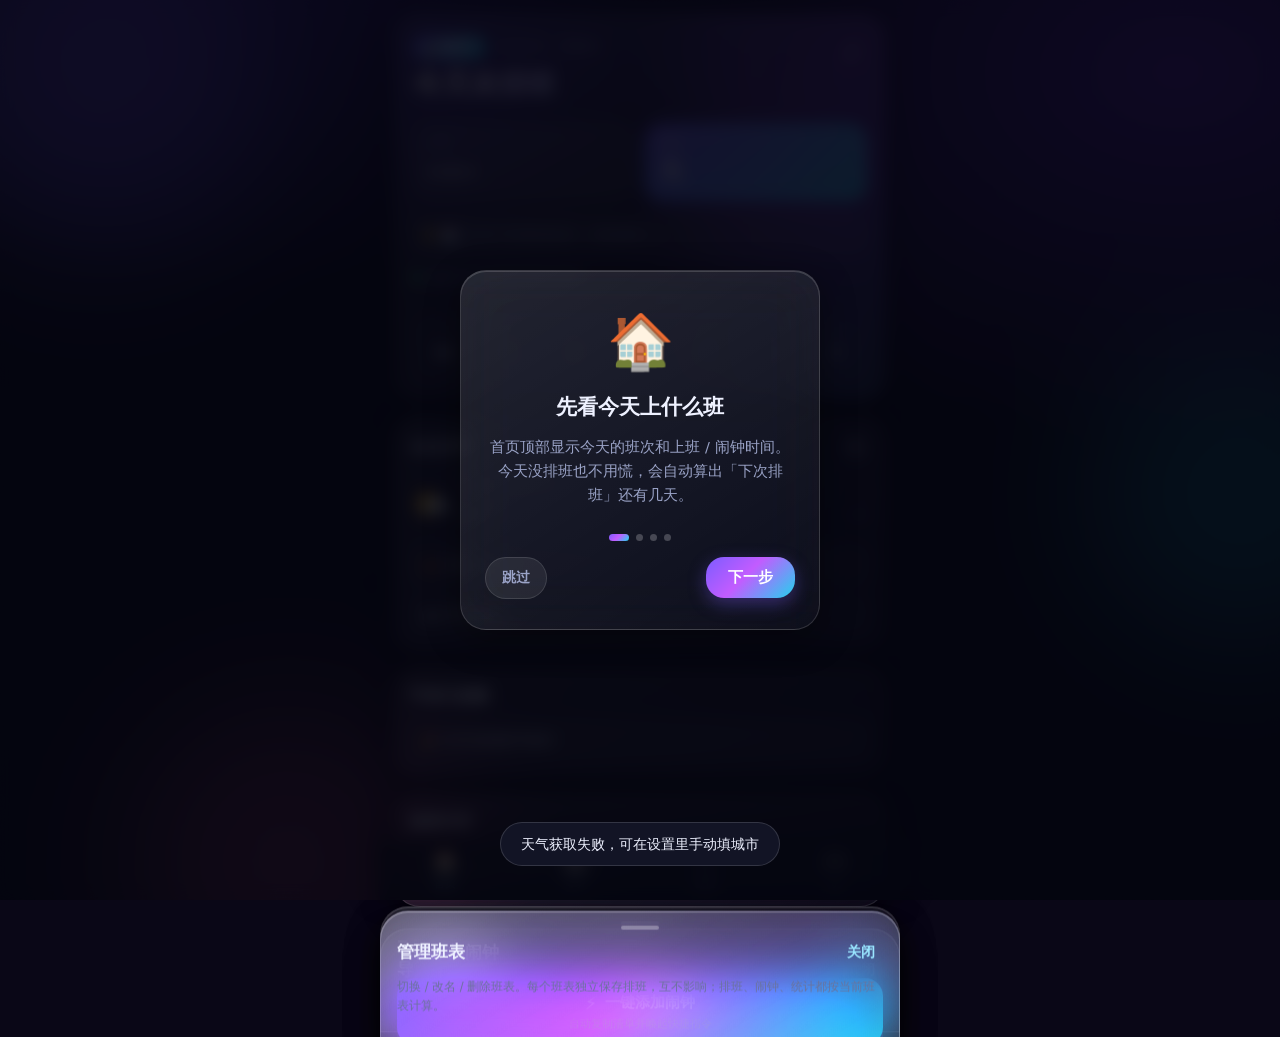
<file: index.html>
<!DOCTYPE html>
<html lang="zh-CN">
<head>
<meta charset="UTF-8">
<meta name="viewport" content="width=device-width, initial-scale=1, viewport-fit=cover, maximum-scale=1, user-scalable=no">
<meta name="theme-color" content="#0b0d1a">
<meta name="apple-mobile-web-app-capable" content="yes">
<meta name="apple-mobile-web-app-status-bar-style" content="black-translucent">
<meta name="apple-mobile-web-app-title" content="班次闹钟">
<title>班次闹钟工作台</title>
<link rel="manifest" href="manifest.webmanifest">
<link rel="apple-touch-icon" href="[data-uri]">
<link rel="stylesheet" href="styles.css">
</head>
<body>

<div class="aurora">
  <span class="blob b1"></span>
  <span class="blob b2"></span>
  <span class="blob b3"></span>
  <span class="grain"></span>
</div>

<!-- 护眼模式滤镜（pointer-events:none，不挡操作） -->
<div class="night-overlay" id="nightOverlay"></div>

<main class="app">

  <!-- ===================== 首页 ===================== -->
  <section class="view active" id="view-home">
    <header class="hero glass" id="heroCard">
      <div class="hero-top">
        <div>
          <div class="hero-greet"><span id="heroGreet">你好</span><span class="hero-date" id="heroDate">--</span></div>
          <h1 class="hero-shift" id="heroShift">未排班</h1>
        </div>
        <button class="icon-btn" id="btnSettings" aria-label="设置">
          <svg viewBox="0 0 24 24" fill="none" stroke="currentColor" stroke-width="1.8"><circle cx="12" cy="12" r="3"/><path d="M19.4 15a1.65 1.65 0 0 0 .33 1.82l.06.06a2 2 0 1 1-2.83 2.83l-.06-.06a1.65 1.65 0 0 0-1.82-.33 1.65 1.65 0 0 0-1 1.51V21a2 2 0 1 1-4 0v-.09A1.65 1.65 0 0 0 9 19.4a1.65 1.65 0 0 0-1.82.33l-.06.06a2 2 0 1 1-2.83-2.83l.06-.06A1.65 1.65 0 0 0 9 4.6h.09A1.65 1.65 0 0 0 10.6 3.09V3a2 2 0 1 1 4 0v.09A1.65 1.65 0 0 0 16.11 4.6a1.65 1.65 0 0 0 1.82-.33l.06-.06a2 2 0 1 1 2.83 2.83l-.06.06A1.65 1.65 0 0 0 20.43 9v.09a1.65 1.65 0 0 0 1.51 1H21a2 2 0 1 1 0 4h-.09a1.65 1.65 0 0 0-1.51 1z"/></svg>
        </button>
      </div>

      <div class="hero-cards" id="heroCards">
        <div class="mini-card">
          <span class="mini-label">上班</span>
          <span class="mini-value" id="heroStart">--:--</span>
        </div>
        <div class="mini-card accent">
          <span class="mini-label">闹钟</span>
          <span class="mini-value" id="heroAlarm">--:--</span>
        </div>
      </div>

      <div class="hero-status" id="heroStatus">
        <div class="countdown live" id="liveClock" hidden>
          <span class="cd-dot live-dot"></span>
          <span id="liveClockText">上班中 · 正在计算下班时间…</span>
        </div>
        <div class="countdown rest" id="restInfo">
          <span class="cd-dot rest-dot"></span>
          <span>🛌 距离下一个休息日…</span>
        </div>
      </div>

      <div class="countdown" id="countdown">
        <span class="cd-dot"></span>
        <span id="countdownText">正在计算下一个闹钟…</span>
      </div>

      <div class="week-strip" id="weekStrip" aria-label="本周排班"></div>
    </header>

    <section class="card glass" id="weatherCard">
      <div class="card-head">
        <h2>今日天气</h2>
        <button class="icon-btn-sm" id="btnWeatherRefresh" aria-label="刷新天气">↻</button>
      </div>
      <div class="weather-row">
        <span class="w-ico" id="wIco">🌤️</span>
        <div class="w-main">
          <div class="w-city" id="wCity">点刷新获取天气</div>
          <div class="w-temp" id="wTemp">--°</div>
        </div>
        <div class="w-meta">
          <span id="wCond">--</span>
          <span id="wHiLo">--/--</span>
        </div>
      </div>
      <div class="tips">
        <div class="tip" id="tipShift">💼 今天未排班</div>
        <div class="tip" id="tipWeather">🌤 天气加载中…</div>
      </div>
    </section>

    <section class="card glass" id="tipsCard">
      <div class="card-head"><h2>节假日提醒</h2></div>
      <div class="tips">
        <div class="tip" id="tipHoliday">🎉 今天无特殊节假日</div>
      </div>
    </section>

    <section class="card glass" id="careCard">
      <div class="card-head"><h2>健康关怀</h2></div>
      <div class="care-body" id="careBody"></div>
    </section>
  </section>

  <!-- ===================== 排班 ===================== -->
  <section class="view" id="view-schedule">
    <div class="profile-bar">
      <span class="profile-label">班表</span>
      <div class="profile-chips" id="profileChips"></div>
      <button class="profile-btn" id="btnAddProfile" title="新增班表">＋</button>
      <button class="profile-btn" id="btnManageProfile" title="管理班表">⚙</button>
    </div>

    <section class="card glass">
      <div class="cal-head">
        <button class="nav-btn" id="prevMonth" aria-label="上个月">‹</button>
        <div class="cal-title">
          <h2 id="calTitle">2026年7月</h2>
          <button class="today-btn" id="btnToday">回到今天</button>
        </div>
        <button class="nav-btn" id="nextMonth" aria-label="下个月">›</button>
      </div>

      <div class="paint-bar" id="paintBar">
        <span class="paint-hint" id="paintHint">连点模式：关</span>
        <div class="paint-chips" id="paintChips"></div>
      </div>

      <div class="week-head">
        <span>一</span><span>二</span><span>三</span><span>四</span><span>五</span><span class="wk">六</span><span class="wk">日</span>
      </div>
      <div class="cal-grid" id="calGrid"></div>

      <div class="legend" id="legend"></div>
    </section>

    <section class="card glass">
      <div class="card-head">
        <h2>接下来的闹钟</h2>
        <span class="pill" id="alarmCount">0</span>
      </div>
      <div class="alarm-list" id="alarmList"></div>
    </section>

    <section class="card glass">
      <div class="card-head">
        <h2>本月统计</h2>
        <span class="pill" id="statMonth">--</span>
      </div>
      <div id="statBox" class="stat-box"></div>
      <p class="stat-cap">工时 = 下班时间 − 上班时间，仅统计在「班次编辑」里设了上下班时间的班次；没设下班时间的按 0 计（会标 ⚠️）。夜班跨午夜自动 +24h。</p>
      <button class="btn-full grad" id="btnWeekImg" style="margin-top:14px">
        <span class="btn-icon">🖼️</span>导出本周排班图片
        <small>生成好看的周报，直接发班组群</small>
      </button>
    </section>

    <div class="mini-actions">
      <button class="action-sm" id="btnCopyMonth">⧉ 复制上月排班到本月</button>
    </div>

    <section class="actions">
      <button class="action glass" id="btnImport">
        <span class="a-icon grad-ico">↧</span>
        <span class="a-txt"><strong>导入排班</strong><small>文本 / 循环规则</small></span>
      </button>
      <button class="action glass" id="btnClock">
        <span class="a-icon grad-ico">⏰</span>
        <span class="a-txt"><strong>一键添加闹钟</strong><small>一键快捷指令批量加提醒事项</small></span>
      </button>
    </section>

    <footer class="foot">
      <span id="footInfo">数据保存在本机浏览器</span>
    </footer>
  </section>

  <!-- ===================== 设置 ===================== -->
  <section class="view" id="view-settings">
    <section class="card glass" style="padding:16px 14px">
      <div class="stack">
        <div class="field">
          <label>外观</label>
          <div class="field-inline"><label>主题色</label>
            <select id="themeSel" class="sel">
              <option value="aurora">极光紫（默认）</option>
              <option value="sunset">日落橙</option>
              <option value="ocean">深海蓝</option>
              <option value="mono">石墨灰</option>
              <option value="custom">自定义</option>
            </select>
          </div>
          <div class="field-inline" id="themeCustomRow" style="display:none"><label>自定义色</label>
            <input type="color" id="themeCustom" value="#7c5cff">
          </div>
          <div class="field-inline"><label>背景色</label>
            <select id="bgSel" class="sel">
              <option value="aurora">极光紫</option>
              <option value="ocean">深海蓝</option>
              <option value="sunset">落日橙</option>
              <option value="mint">薄荷绿</option>
              <option value="rose">玫瑰粉</option>
              <option value="black">纯黑</option>
              <option value="custom">自定义</option>
            </select>
          </div>
          <div class="field-inline" id="bgCustomRow" style="display:none"><label>自定义色</label>
            <input type="color" id="bgCustom" value="#080a16">
          </div>
          <div class="field-inline"><label>护眼模式</label>
            <select id="nightSel" class="sel">
              <option value="off">关</option>
              <option value="manual">手动开</option>
              <option value="auto">自动（夜班/夜间）</option>
            </select>
          </div>
          <p class="hint">夜间用红色滤镜保护暗视力、不刺眼。选「自动」会在夜班当天或夜间（22:00–06:00）自动启用，白天自动关。</p>
        </div>

        <div class="field">
          <label>提前多久响闹钟</label>
          <div class="lead-row">
            <input type="range" id="leadRange" min="0" max="180" step="5">
            <span class="lead-val" id="leadVal">60 分钟</span>
          </div>
          <p class="hint">例：下午 14:00 上班 → 闹钟 <b id="leadExample">13:00</b></p>
        </div>

        <div class="field">
          <label>天气城市</label>
          <div class="lead-row">
            <input type="text" id="cityInput" placeholder="如 上海 / 北京 / 杭州" maxlength="12">
            <button class="btn-sm grad" id="citySave">保存</button>
          </div>
          <p class="hint">留空则自动用定位；填城市名可固定地点（用于今日天气与提醒）。</p>
        </div>

        <div class="field">
          <label>班次设置</label>
          <div class="shift-editor" id="shiftEditor"></div>
          <button class="btn-line" id="btnAddShift">+ 新增班次</button>
        </div>

        <div class="field">
          <label>数据</label>
          <div class="btn-row">
            <button class="btn-line" id="btnBackup">导出备份</button>
            <button class="btn-line" id="btnRestore">导入备份</button>
            <button class="btn-line danger" id="btnClear">清空排班</button>
            <button class="btn-line danger" id="btnWipe">彻底清除缓存（重置）</button>
          </div>
        </div>

        <div class="field">
          <label>首页显示</label>
          <p class="hint">勾选显示哪些卡片，用 ↑/↓ 调整顺序（顶部「今日班次」始终在最上）。</p>
          <div id="homeCardsBox" class="hc-box"></div>
        </div>

        <div class="field">
          <label>🔄 换手机？一键导入捷径（仅 iPhone 可用）</label>
          <p class="hint">换新 iPhone 不用重新搭建「批量添加排班提醒」捷径。用 Safari 打开下面链接，点「添加快捷指令」即可（名字固定为「批量添加排班提醒」，与一键运行匹配）。若链接失效，请联系开发人员。</p>
          <a class="btn-full grad" href="https://www.icloud.com/shortcuts/503e2600c4d84d909ade4ac1d408add6" target="_blank" rel="noopener" style="text-decoration:none;text-align:center;display:block;margin-top:4px">📦 获取「批量添加排班提醒」捷径</a>
        </div>

        <div class="field">
          <label>使用说明</label>
          <div class="help">
            <p><b>1 · 把本页当 App 用</b><br>iPhone Safari：分享 → 添加到主屏幕。<br>之后桌面会多一个图标，点开即用，不需要联网。</p>
            <p><b>2 · 连点模式</b><br>日历上方选一个班次后开启连点，点日期直接刷班，批量排班很快。</p>
            <p><b>3 · 换手机 / 清缓存前</b><br>先点「导出备份」存一份 JSON，新设备用「导入备份」还原，排班不会丢。</p>
            <p><b>4 · 多套班表</b><br>排班页顶部「班表」可切换本班 / 替班 / 培训等多套排班；点 ＋ 新建、⚙ 管理（改名 / 删除）。每套独立保存，互不干扰。</p>
          </div>
          <button class="btn-full grad" id="btnManual" style="margin-top:10px;text-decoration:none;text-align:center;display:block">📖 查看完整使用说明书</button>
        </div>
      </div>
    </section>
  </section>
</main>

<!-- ===================== 玩 · 摸鱼解压 ===================== -->
<section class="view" id="view-play">
  <div class="page-head"><h1>摸鱼 · 解压</h1><p class="play-sub">班次间隙打发时间的小玩意</p></div>

  <!-- 睡意 / 反应力测试 -->
  <section class="card glass">
    <div class="card-head"><h2>😴 睡意测试</h2></div>
    <p class="muted">测测你现在有多困——屏幕变<b>绿</b>的瞬间点它，越快说明越清醒。</p>
    <div class="react-pad idle" id="reactPad"><span id="reactText">点击开始</span></div>
    <div class="react-row">
      <span>上次：<b id="reactLast">—</b></span>
      <span>最佳：<b id="reactBest">—</b></span>
    </div>
    <p class="react-verdict" id="reactVerdict"></p>
  </section>

  <!-- 贪吃蛇 -->
  <section class="card glass">
    <div class="card-head"><h2>🐍 贪吃蛇</h2><span class="chip" id="snakeScore">0</span></div>
    <p class="muted center">最高分：<b id="snakeHigh">0</b></p>
    <div class="snake-wrap">
      <canvas id="snakeCanvas" class="snake-canvas"></canvas>
    </div>
    <div class="snake-ctrl">
      <div class="snake-ctrl-col">
        <button data-dir="up">↑</button>
        <button data-dir="down">↓</button>
      </div>
      <div class="snake-ctrl-col">
        <button data-dir="left">←</button>
        <button data-dir="right">→</button>
      </div>
    </div>
    <div class="btn-row">
      <button class="btn-line" id="snakeStart">开始</button>
      <button class="btn-line" id="snakePause" disabled>暂停</button>
    </div>
    <p class="muted center snake-msg" id="snakeMsg">📱 手机：滑动屏幕或点下方方向键　💻 电脑：方向键</p>
  </section>

  <!-- 贪吃蛇 游戏结束弹窗 -->
  <div class="snake-overlay" id="snakeOver" hidden>
    <div class="snake-over-box">
      <div class="so-emoji">🐍</div>
      <h3>游戏结束</h3>
      <div class="so-row"><span>本局得分</span><b id="snakeOverScore">0</b></div>
      <div class="so-row"><span>最高纪录</span><b id="snakeOverHigh">0</b></div>
      <p class="so-tip">📱 手机：滑动屏幕或点下方方向键　💻 电脑：方向键<br>撞墙或咬到自己即结束</p>
      <button class="btn-line grad" id="snakeAgain">再来一局</button>
      <button class="btn-line" id="snakeClose">关闭</button>
    </div>
  </div>
</section>

<!-- ===================== 底部导航 ===================== -->
<nav class="tabbar">
  <button class="nav-tab on" data-view="home">
    <span class="nt-ico">🏠</span><span>首页</span>
  </button>
  <button class="nav-tab" data-view="schedule">
    <span class="nt-ico">📅</span><span>排班</span>
  </button>
  <button class="nav-tab" data-view="settings">
    <span class="nt-ico">⚙️</span><span>设置</span>
  </button>
  <button class="nav-tab" data-view="play">
    <span class="nt-ico">🎮</span><span>玩</span>
  </button>
</nav>

<!-- ===== 抽屉：选择班次 ===== -->
<div class="sheet-mask" id="mask"></div>

<div class="sheet glass" id="sheetShift">
  <div class="sheet-handle"></div>
  <div class="sheet-head">
    <h3 id="sheetDate">7月31日</h3>
    <button class="ghost-btn" id="sheetClose">完成</button>
  </div>
  <div class="shift-picker" id="shiftPicker"></div>
  <div class="sheet-foot" id="sheetPreview"></div>
</div>

<!-- ===== 抽屉：导入排班 ===== -->
<div class="sheet glass tall" id="sheetImport">
  <div class="sheet-handle"></div>
  <div class="sheet-head">
    <h3>导入排班</h3>
    <button class="ghost-btn" id="impClose">关闭</button>
  </div>
  <div class="sheet-body">
    <div class="tabs">
      <button class="tab active" data-tab="text">文本粘贴</button>
      <button class="tab" data-tab="cycle">循环规则</button>
      <button class="tab" data-tab="file">文件</button>
    </div>

    <div class="tab-pane active" data-pane="text">
      <p class="hint">每行一天，支持「31 下午」「7/31 早班」「2026-08-01,晚班」「8月2日 休」。</p>
      <textarea id="importText" rows="8" placeholder="1 早班&#10;2 早班&#10;3 下午班&#10;4 休息&#10;5 晚班"></textarea>
      <div class="field-inline">
        <label>默认月份</label>
        <input type="month" id="importMonth">
      </div>
      <button class="btn-full grad" id="btnParseText">解析并预览</button>
    </div>

    <div class="tab-pane" data-pane="cycle">
      <p class="hint">按固定循环批量生成，例如「早,早,晚,晚,休,休」6 天一轮。</p>
      <div class="field-inline"><label>起始日期</label><input type="date" id="cycStart"></div>
      <div class="field-inline"><label>持续天数</label><input type="number" id="cycDays" value="60" min="1" max="366"></div>
      <label class="mini-label2">循环顺序（点击添加）</label>
      <div class="cyc-chips" id="cycChips"></div>
      <div class="cyc-seq" id="cycSeq"><span class="empty">还没有添加班次</span></div>
      <div class="btn-row">
        <button class="btn-line" id="cycUndo">删除最后一个</button>
        <button class="btn-line" id="cycClear">清空</button>
      </div>
      <div class="tpl-box">
        <label class="mini-label2">班表模板（保存常用循环，下次一键套用）</label>
        <div class="btn-row">
          <select id="tplSel" class="sel"></select>
          <button class="btn-line grad" id="btnUseTpl">套用</button>
        </div>
        <button class="btn-line" id="cycSaveTpl">保存当前顺序为模板</button>
      </div>
      <button class="btn-full grad" id="btnCycGen">生成并预览</button>
    </div>

    <div class="tab-pane" data-pane="file">
      <p class="hint">支持 CSV / TXT，每行「日期,班次」。也可导入本工作台的备份 JSON。</p>
      <input type="file" id="fileInput" accept=".csv,.txt,.json">
      <button class="btn-full grad" id="btnPickFile">选择文件</button>
    </div>

    <div class="preview" id="importPreview" hidden>
      <div class="prev-head"><b>预览</b><span id="prevCount">0 天</span></div>
      <div class="prev-list" id="prevList"></div>
      <div class="btn-row">
        <button class="btn-full grad" id="btnApplyImport">确认导入</button>
      </div>
    </div>
  </div>
</div>


<!-- ===== 抽屉：一键添加闹钟 ===== -->
<div class="sheet glass tall" id="sheetClock">
  <div class="sheet-handle"></div>
  <div class="sheet-head">
    <h3>一键添加闹钟</h3>
    <button class="ghost-btn" id="clockClose">关闭</button>
  </div>
  <div class="sheet-body">
    <button class="btn-full grad" id="btnRunRemindersShortcut">
      <span class="btn-icon">⚡</span>一键添加闹钟
      <small>自动复制清单并唤起快捷指令</small>
    </button>
  </div>
</div>

<!-- ===== 抽屉：管理班表 ===== -->
<div class="sheet glass" id="sheetProfiles">
  <div class="sheet-handle"></div>
  <div class="sheet-head">
    <h3>管理班表</h3>
    <button class="ghost-btn" id="profilesClose">关闭</button>
  </div>
  <div class="sheet-body">
    <p class="hint">切换 / 改名 / 删除班表。每个班表独立保存排班，互不影响；排班、闹钟、统计都按当前班表计算。</p>
    <div id="profileList" class="profile-list"></div>
  </div>
</div>

<!-- ===== 闹钟弹层 ===== -->
<div class="alarm-overlay" id="alarmOverlay">
  <div class="alarm-box glass">
    <div class="bell">🔔</div>
    <h2 id="alarmTitle">该准备上班了</h2>
    <p id="alarmSub">14:00 下午班</p>
    <div class="alarm-time" id="alarmNow">13:00</div>
    <button class="btn-full grad" id="btnStopAlarm">我醒了，停止响铃</button>
  </div>
</div>

<!-- ===== 新手指引 ===== -->
<div class="onboard-overlay" id="onboardOverlay">
  <div class="onboard-card glass">
    <div id="onboardCard"></div>
    <div class="onboard-foot">
      <div class="onboard-dots" id="onboardDots"></div>
      <div class="onboard-btns">
        <button class="ghost-btn" id="onboardSkip">跳过</button>
        <button class="btn-full grad" id="onboardNext" style="width:auto;padding:11px 22px">下一步</button>
      </div>
    </div>
  </div>
</div>

<!-- ===== 使用说明书 ===== -->
<div class="manual-overlay" id="manualOverlay">
  <div class="manual-box glass">
    <div class="manual-head">
      <h3>📖 使用说明书</h3>
      <button class="ghost-btn" id="manualClose">关闭</button>
    </div>
    <div class="manual-body" id="manualBody"></div>
  </div>
</div>

<div class="toast" id="toast"></div>

<script src="app.js"></script>
</body>
</html>
</file>
<file: styles.css>
/* ============ 基础 ============ */
:root{
  --bg:#080a16;
  --txt:#eef1ff;
  --txt-dim:#9aa3c7;
  --txt-faint:#6b739b;
  --glass-bg:linear-gradient(148deg,rgba(255,255,255,.13),rgba(255,255,255,.04));
  --glass-brd:rgba(255,255,255,.14);
  --glass-shadow:0 10px 34px rgba(0,0,0,.42);
  --grad:linear-gradient(135deg,#7c5cff 0%,#c25cff 45%,#22d3ee 100%);
  --grad-soft:linear-gradient(135deg,rgba(124,92,255,.9),rgba(34,211,238,.85));
  --r-lg:26px;
  --r-md:18px;
  --r-sm:13px;
  --safe-b:env(safe-area-inset-bottom,0px);
  --safe-t:env(safe-area-inset-top,0px);
}

/* ===== 主题色 ===== */
[data-theme="sunset"]{
  --grad:linear-gradient(135deg,#ff7e5f,#ff5e7e 50%,#ffd36e);
  --grad-soft:linear-gradient(135deg,rgba(255,126,95,.92),rgba(255,211,110,.88));
}
[data-theme="ocean"]{
  --grad:linear-gradient(135deg,#2563eb,#22d3ee 55%,#34d399);
  --grad-soft:linear-gradient(135deg,rgba(37,99,235,.92),rgba(34,211,238,.88));
}
[data-theme="mono"]{
  --grad:linear-gradient(135deg,#6b7280,#8b7fd6 55%,#b0a8d9);
  --grad-soft:linear-gradient(135deg,rgba(107,114,128,.92),rgba(176,168,217,.88));
}

/* ===== 浅色模式 ===== */
[data-mode="light"]{
  --bg:#eef1f8;
  --txt:#1a1d2e;
  --txt-dim:#5a6080;
  --txt-faint:#8b90ad;
  --glass-bg:linear-gradient(148deg,rgba(255,255,255,.72),rgba(255,255,255,.42));
  --glass-brd:rgba(20,25,60,.1);
  --glass-shadow:0 10px 30px rgba(20,25,60,.12);
}
[data-mode="light"] .aurora{
  background:
    radial-gradient(1200px 700px at 50% -10%,#e6ecff 0%,transparent 60%),
    radial-gradient(900px 600px at 100% 100%,#dff3ff 0%,transparent 60%),
    var(--bg);
}
[data-mode="light"] .day{background:rgba(0,0,0,.04);border-color:rgba(0,0,0,.06)}
[data-mode="light"] .day.out{opacity:.4}
[data-mode="light"] .mini-card{background:rgba(0,0,0,.05);border-color:rgba(0,0,0,.08)}
[data-mode="light"] .paint-bar{background:rgba(0,0,0,.03);border-color:rgba(0,0,0,.06)}
[data-mode="light"] .chip{background:rgba(0,0,0,.05);border-color:rgba(0,0,0,.08);color:var(--txt-dim)}
[data-mode="light"] .sp{background:rgba(0,0,0,.04);border-color:rgba(0,0,0,.08)}
[data-mode="light"] .al,.hc-row,.tpl-box,.se,.action-sm{background:rgba(0,0,0,.04);border-color:rgba(0,0,0,.08)}
[data-mode="light"] .hc-name,.action-sm{color:var(--txt-dim)}
[data-mode="light"] .tip,.pv,.sheet-foot,.hint-box,.help{background:rgba(0,0,0,.03);border-color:rgba(0,0,0,.07)}
[data-mode="light"] .nav-tab{color:var(--txt-faint)}
[data-mode="light"] .tabbar{background:rgba(238,241,248,.85)}
[data-mode="light"] .legend{border-top-color:rgba(0,0,0,.08)}
*{box-sizing:border-box;-webkit-tap-highlight-color:transparent}
html,body{margin:0;padding:0}
body{
  min-height:100vh;
  background:var(--bg);
  color:var(--txt);
  font-family:-apple-system,BlinkMacSystemFont,"SF Pro SC","PingFang SC","Microsoft YaHei",system-ui,sans-serif;
  font-size:calc(15px * var(--font-scale,1));
  line-height:1.5;
  overflow-x:hidden;
  -webkit-font-smoothing:antialiased;
}
h1,h2,h3,p{margin:0}
button{font-family:inherit;cursor:pointer;border:none;background:none;color:inherit}
input,textarea,select{font-family:inherit}

/* ============ 背景光晕 ============ */
.aurora{position:fixed;inset:0;z-index:-1;overflow:hidden;background:
  radial-gradient(1200px 700px at 50% -10%,#1b1740 0%,transparent 60%),
  radial-gradient(900px 600px at 100% 100%,#0d2437 0%,transparent 60%),
  var(--bg);}
.blob{position:absolute;border-radius:50%;filter:blur(70px);opacity:.55;will-change:transform}
.b1{width:340px;height:340px;background:#7c5cff;top:-90px;left:-70px;animation:f1 18s ease-in-out infinite}
.b2{width:300px;height:300px;background:#22d3ee;top:38%;right:-110px;opacity:.4;animation:f2 22s ease-in-out infinite}
.b3{width:320px;height:320px;background:#ff5ca8;bottom:-120px;left:10%;opacity:.35;animation:f3 26s ease-in-out infinite}
@keyframes f1{0%,100%{transform:translate(0,0)}50%{transform:translate(60px,70px)}}
@keyframes f2{0%,100%{transform:translate(0,0)}50%{transform:translate(-70px,-60px)}}
@keyframes f3{0%,100%{transform:translate(0,0)}50%{transform:translate(50px,-50px)}}
.grain{position:absolute;inset:0;opacity:.05;
  background-image:url("data:image/svg+xml,%3Csvg xmlns='http://www.w3.org/2000/svg' width='120' height='120'%3E%3Cfilter id='n'%3E%3CfeTurbulence baseFrequency='.85' numOctaves='3'/%3E%3C/filter%3E%3Crect width='100%25' height='100%25' filter='url(%23n)'/%3E%3C/svg%3E");}

/* ============ 玻璃卡 ============ */
.glass{
  background:var(--glass-bg);
  backdrop-filter:blur(26px) saturate(160%);
  -webkit-backdrop-filter:blur(26px) saturate(160%);
  border:1px solid var(--glass-brd);
  box-shadow:var(--glass-shadow),inset 0 1px 0 rgba(255,255,255,.16);
}

/* ============ 布局 ============ */
.app{max-width:520px;margin:0 auto;padding:calc(14px + var(--safe-t)) 14px calc(28px + var(--safe-b));display:flex;flex-direction:column;gap:14px}

/* ============ Hero ============ */
.hero{border-radius:var(--r-lg);padding:20px 18px 16px;position:relative;overflow:hidden}
.hero::after{content:"";position:absolute;top:-60%;right:-30%;width:70%;height:180%;background:var(--grad);opacity:.18;filter:blur(40px);pointer-events:none}
.hero-top{display:flex;justify-content:space-between;align-items:flex-start;gap:12px;position:relative}
.hero-greet{display:flex;align-items:center;gap:8px;margin-bottom:4px}
.hero-greet span:first-child{font-size:12px;color:#fff;background:var(--grad-soft);padding:3px 9px;border-radius:999px;font-weight:600;box-shadow:0 4px 12px rgba(124,92,255,.25)}
.hero-date{color:var(--txt-dim);font-size:13px;letter-spacing:.5px}
.hero-shift{font-size:29px;font-weight:700;letter-spacing:-.5px;margin-top:3px;
  background:linear-gradient(120deg,#fff,#cbb8ff 60%,#9ae7ff);-webkit-background-clip:text;background-clip:text;color:transparent}
.icon-btn{width:34px;height:34px;border-radius:50%;display:grid;place-items:center;flex:0 0 auto;
  background:transparent;border:0;color:var(--txt-dim);transition:.2s;opacity:.75}
.icon-btn:active{transform:scale(.92);opacity:1;color:var(--txt-main)}
.icon-btn svg{width:20px;height:20px}
.hero-cards{display:grid;grid-template-columns:1fr 1fr;gap:10px;margin-top:16px;position:relative}
.mini-card{border-radius:var(--r-md);padding:11px 13px;background:rgba(255,255,255,.07);border:1px solid rgba(255,255,255,.1)}
.mini-card.accent{background:var(--grad-soft);border-color:transparent;box-shadow:0 6px 20px rgba(124,92,255,.35)}
.mini-label{display:block;font-size:11px;color:var(--txt-dim);letter-spacing:1px}
.mini-card.accent .mini-label{color:rgba(255,255,255,.85)}
.mini-value{display:block;font-size:24px;font-weight:700;font-variant-numeric:tabular-nums;margin-top:2px}
.mini-card.wide{grid-column:span 1}
.mini-sub{display:block;font-size:11px;color:var(--txt-dim);margin-top:3px}
.countdown{display:flex;align-items:center;gap:8px;margin-top:14px;font-size:12.5px;color:var(--txt-dim);position:relative}
.cd-dot{width:7px;height:7px;border-radius:50%;background:#4ade80;box-shadow:0 0 10px #4ade80;animation:pulse 2s infinite}
@keyframes pulse{0%,100%{opacity:1}50%{opacity:.35}}
.countdown[hidden]{display:none!important}

/* 实时下班倒计时 + 休息日倒数 */
.hero-status{margin-top:14px;display:flex;flex-direction:column;gap:8px}
.countdown.live{margin-top:0;color:var(--txt-main);background:rgba(74,222,128,.12);border:1px solid rgba(74,222,128,.28);border-radius:12px;padding:9px 12px;font-size:13px}
.countdown.live b{color:#86efac;font-variant-numeric:tabular-nums}
.live-dot{background:#4ade80;box-shadow:0 0 10px #4ade80}
.countdown.rest{margin-top:0;background:rgba(255,255,255,.06);border:1px solid rgba(255,255,255,.12);border-radius:12px;padding:9px 12px;font-size:13px}
.countdown.rest b{color:var(--txt-main)}
.rest-dot{background:#fbbf24;box-shadow:0 0 10px #fbbf24;animation:none}

/* 健康关怀 */
.care-body{display:flex;flex-direction:column;gap:10px}
.care-item{font-size:13px;line-height:1.55;color:var(--txt-main);background:rgba(255,255,255,.05);border:1px solid rgba(255,255,255,.08);border-radius:12px;padding:11px 13px}
.care-item b{color:#ffd479;font-variant-numeric:tabular-nums}

/* 护眼模式滤镜（pointer-events:none，不挡操作；盖住内容/底栏/抽屉，但不盖闹钟/引导/提示） */
.night-overlay{position:fixed;inset:0;z-index:80;pointer-events:none;background:rgba(255,28,28,.20);display:none}

/* ============ 玩 · 睡意测试 + 贪吃蛇 ============ */
.page-head{margin:2px 2px 0}
.page-head h1{font-size:22px;font-weight:700;letter-spacing:.5px}
.play-sub{color:var(--txt-faint);font-size:13px;margin-top:2px}
.muted{color:var(--txt-dim);font-size:13px;line-height:1.6}
.muted b{color:var(--txt)}
.center{text-align:center}
.react-pad{height:120px;border-radius:var(--r-md);display:flex;align-items:center;justify-content:center;font-size:18px;font-weight:700;cursor:pointer;user-select:none;-webkit-user-select:none;margin:12px 0 8px;transition:background .12s,color .12s;border:1px solid rgba(255,255,255,.1);background:rgba(255,255,255,.06);color:var(--txt-dim)}
.react-pad.waiting{background:#5a2330;color:#ffd2d2}
.react-pad.go{background:#1f7a3a;color:#eafff0;animation:reactGo .35s ease}
.react-pad.idle{background:rgba(255,255,255,.06);color:var(--txt-dim)}
@keyframes reactGo{0%{transform:scale(.95)}100%{transform:scale(1)}}
.react-row{display:flex;justify-content:space-between;font-size:12.5px;color:var(--txt-faint)}
.react-row b{color:var(--txt-dim)}
.react-verdict{margin-top:8px;font-size:14px;font-weight:600;text-align:center;min-height:18px;color:#9ae7ff}
.snake-wrap{display:flex;justify-content:center;margin:8px 0}
.snake-canvas{border-radius:var(--r-md);background:rgba(0,0,0,.28);border:1px solid rgba(255,255,255,.1);touch-action:none}
.snake-ctrl{display:flex;justify-content:space-between;align-items:center;gap:24px;margin:10px 0;padding:0 16px}
.snake-ctrl-col{display:flex;flex-direction:column;gap:10px}
.snake-ctrl button{width:64px;height:60px;border-radius:16px;font-size:26px;background:rgba(255,255,255,.1);border:1px solid rgba(255,255,255,.16);color:#fff;font-weight:700}
.snake-ctrl button:active{background:rgba(255,255,255,.18)}
.snake-msg{margin-top:12px;color:var(--txt);font-size:13px;font-weight:500}
#view-play .btn-row{margin-top:12px}
#view-play .btn-row .btn-line{min-height:48px;font-size:15px;font-weight:700}
#view-play .card:last-child{margin-bottom:calc(40px + var(--safe-b))}
.snake-overlay{position:fixed;inset:0;z-index:90;display:none;place-items:center;padding:24px;background:rgba(4,5,14,.62);backdrop-filter:blur(4px);-webkit-backdrop-filter:blur(4px)}
.snake-overlay.show{display:grid}
.snake-over-box{width:100%;max-width:280px;background:rgba(20,22,40,.96);border:1px solid rgba(255,255,255,.14);border-radius:20px;padding:22px 20px;text-align:center;box-shadow:0 20px 60px rgba(0,0,0,.5)}
.so-emoji{font-size:42px;margin-bottom:2px}
.snake-over-box h3{font-size:18px;margin-bottom:14px;color:var(--txt)}
.so-row{display:flex;justify-content:space-between;align-items:center;font-size:14px;color:var(--txt-dim);padding:8px 4px;border-bottom:1px solid rgba(255,255,255,.07)}
.so-row b{font-size:19px;background:var(--grad);-webkit-background-clip:text;background-clip:text;color:transparent;font-variant-numeric:tabular-nums}
.so-tip{font-size:11.5px;color:var(--txt-faint);line-height:1.55;margin:13px 0 15px}
.snake-over-box .btn-line{min-height:52px;font-size:16px;font-weight:700;width:100%}
#snakeAgain{width:100%}
#snakeClose{width:100%;margin-top:10px}

/* 本周排班小条 */
.week-strip{display:grid;grid-template-columns:repeat(7,1fr);gap:5px;margin-top:14px;padding-top:14px;border-top:1px solid rgba(255,255,255,.1)}
.ws-day{display:flex;flex-direction:column;align-items:center;gap:3px;padding:8px 2px;border-radius:12px;background:rgba(255,255,255,.045);border:1px solid rgba(255,255,255,.06);transition:.15s}
.ws-day.today{background:rgba(255,255,255,.12);border-color:rgba(255,255,255,.25);box-shadow:0 0 0 1.5px rgba(255,255,255,.15)}
.ws-l{font-size:10px;color:var(--txt-faint)}
.ws-d{font-size:13px;font-weight:700;font-variant-numeric:tabular-nums}
.ws-dot{width:5px;height:5px;border-radius:50%;margin:1px 0}
.ws-s{font-size:9px;color:var(--txt-dim);max-width:100%;overflow:hidden;text-overflow:ellipsis;white-space:nowrap}

/* ============ 通知条 ============ */
.notice{border-radius:var(--r-md);padding:12px 14px;display:flex;align-items:center;gap:12px}
.notice-txt strong{font-size:14px}
.notice-txt p{font-size:12px;color:var(--txt-dim);margin-top:2px}
.btn-sm{padding:8px 16px;border-radius:999px;font-size:13px;font-weight:600;flex:0 0 auto}
.grad{background:var(--grad);color:#fff;box-shadow:0 6px 18px rgba(124,92,255,.35)}
.btn-sm:active{transform:scale(.95)}

/* ============ 通用卡片 ============ */
.card{border-radius:var(--r-lg);padding:16px 14px}
.card-head{display:flex;justify-content:space-between;align-items:center;margin-bottom:12px}
.card-head h2,.cal-title h2{font-size:16px;font-weight:650}
.pill{font-size:12px;padding:3px 10px;border-radius:999px;background:rgba(255,255,255,.1);color:var(--txt-dim)}

/* ============ 日历 ============ */
.cal-head{display:flex;align-items:center;justify-content:space-between;margin-bottom:10px}
.cal-title{text-align:center}
.today-btn{font-size:11px;color:#9ae7ff;margin-top:1px}
.nav-btn{width:34px;height:34px;border-radius:50%;font-size:22px;line-height:1;color:var(--txt-dim);background:rgba(255,255,255,.07)}
.nav-btn:active{background:rgba(255,255,255,.16)}
.paint-bar{margin:6px 0 12px;padding:8px 10px;border-radius:var(--r-sm);background:rgba(255,255,255,.05);border:1px solid rgba(255,255,255,.08)}
.paint-hint{font-size:11px;color:var(--txt-faint);display:block;margin-bottom:7px}
.paint-chips{display:flex;gap:6px;overflow-x:auto;padding-bottom:2px;scrollbar-width:none}
.paint-chips::-webkit-scrollbar{display:none}
.chip{flex:0 0 auto;font-size:12px;padding:6px 12px;border-radius:999px;background:rgba(255,255,255,.08);
  border:1px solid rgba(255,255,255,.1);color:var(--txt-dim);transition:.18s;white-space:nowrap}
.chip.on{color:#fff;border-color:transparent;transform:translateY(-1px)}
.week-head{display:grid;grid-template-columns:repeat(7,1fr);text-align:center;font-size:11px;color:var(--txt-faint);margin-bottom:6px}
.week-head .wk{color:#ff9ec4}
.cal-grid{display:grid;grid-template-columns:repeat(7,1fr);gap:5px}
.day{position:relative;aspect-ratio:1/1.12;border-radius:12px;display:flex;flex-direction:column;align-items:center;justify-content:center;gap:2px;
  background:rgba(255,255,255,.045);border:1px solid rgba(255,255,255,.06);transition:.15s;overflow:hidden}
.day:active{transform:scale(.93)}
.day.out{opacity:.25}
.day .dnum{font-size:14px;font-weight:600;font-variant-numeric:tabular-nums}
.day .dtag{font-size:9px;line-height:1.1;opacity:.95;max-width:100%;overflow:hidden;text-overflow:ellipsis;white-space:nowrap;padding:0 2px}
.day.has::before{content:"";position:absolute;inset:0;opacity:.9}
.day .dnum,.day .dtag{position:relative;z-index:1}
.day.today{box-shadow:0 0 0 2px #22d3ee,0 4px 14px rgba(34,211,238,.35)}
.day.today .dnum{color:#fff}
.day .adot{position:absolute;top:4px;right:4px;width:5px;height:5px;border-radius:50%;background:#fff;opacity:.85;z-index:1}
.legend{display:flex;flex-wrap:wrap;gap:8px;margin-top:12px;padding-top:12px;border-top:1px solid rgba(255,255,255,.07)}
.lg{display:flex;align-items:center;gap:5px;font-size:11px;color:var(--txt-dim)}
.lg i{width:9px;height:9px;border-radius:3px;display:block}

/* ============ 闹钟列表 ============ */
.alarm-list{display:flex;flex-direction:column;gap:8px}
.al{display:flex;align-items:center;gap:11px;padding:10px 12px;border-radius:var(--r-sm);background:rgba(255,255,255,.05);border:1px solid rgba(255,255,255,.07)}
.al-bar{width:3px;height:34px;border-radius:3px;flex:0 0 auto}
.al-main{flex:1;min-width:0}
.al-d{font-size:12px;color:var(--txt-dim)}
.al-s{font-size:14px;font-weight:600;margin-top:1px}
.al-t{text-align:right;flex:0 0 auto}
.al-t b{font-size:17px;font-variant-numeric:tabular-nums;display:block;
  background:var(--grad);-webkit-background-clip:text;background-clip:text;color:transparent}
.al-t small{font-size:10px;color:var(--txt-faint)}
.empty-txt{text-align:center;color:var(--txt-faint);font-size:13px;padding:18px 0}

/* ============ 操作按钮 ============ */
.actions{display:flex;flex-direction:column;gap:10px}
.action{display:flex;align-items:center;gap:13px;padding:14px;border-radius:var(--r-md);text-align:left;transition:.18s;width:100%}
.action:active{transform:scale(.98)}
.a-icon{width:40px;height:40px;border-radius:13px;display:grid;place-items:center;font-size:18px;flex:0 0 auto}
.grad-ico{background:var(--grad-soft);color:#fff;box-shadow:0 5px 16px rgba(124,92,255,.3)}
.a-txt{display:flex;flex-direction:column}
.a-txt strong{font-size:14.5px;font-weight:600}
.a-txt small{font-size:11.5px;color:var(--txt-dim);margin-top:1px}
.foot{text-align:center;font-size:11px;color:var(--txt-faint);padding:6px 0 2px}

/* ============ 抽屉 ============ */
.sheet-mask{position:fixed;inset:0;background:rgba(4,5,14,.6);backdrop-filter:blur(3px);opacity:0;pointer-events:none;transition:.25s;z-index:40}
.sheet-mask.on{opacity:1;pointer-events:auto}
.sheet{position:fixed;left:0;right:0;bottom:0;z-index:70;border-radius:28px 28px 0 0;
  padding:8px 16px calc(20px + var(--safe-b));max-width:520px;margin:0 auto;
  transform:translateY(105%);transition:transform .32s cubic-bezier(.32,.72,0,1);max-height:82vh;display:flex;flex-direction:column;overflow:hidden}
.sheet.on{transform:translateY(0)}
.sheet.tall{max-height:90vh}
.sheet-handle{width:38px;height:4px;border-radius:4px;background:rgba(255,255,255,.25);margin:6px auto 10px;flex:0 0 auto}
.sheet-head{display:flex;justify-content:space-between;align-items:center;margin-bottom:12px;flex:0 0 auto}
.sheet-head h3{font-size:17px;font-weight:650}
.ghost-btn{font-size:14px;color:#9ae7ff;padding:4px 8px;font-weight:600}
.sheet-body{overflow-y:auto;-webkit-overflow-scrolling:touch;overscroll-behavior:contain;display:block;padding-bottom:calc(70px + var(--safe-b));flex:1;min-height:0;position:relative}
.sheet-body>*{margin-bottom:20px}
.sheet-body>:last-child{margin-bottom:0}

/* 班次选择 */
.shift-picker{display:grid;grid-template-columns:1fr 1fr;gap:9px;overflow-y:auto}
.sp{display:flex;align-items:center;gap:10px;padding:13px 12px;border-radius:var(--r-md);
  background:rgba(255,255,255,.06);border:1px solid rgba(255,255,255,.09);transition:.15s;text-align:left}
.sp:active{transform:scale(.96)}
.sp.on{border-color:transparent;box-shadow:0 6px 18px rgba(0,0,0,.3)}
.sp-dot{width:11px;height:11px;border-radius:4px;flex:0 0 auto}
.sp-txt strong{display:block;font-size:14px;font-weight:600}
.sp-txt small{display:block;font-size:11px;color:var(--txt-dim);margin-top:1px}
.sheet-foot{margin-top:14px;padding:12px;border-radius:var(--r-sm);background:rgba(255,255,255,.05);font-size:12.5px;color:var(--txt-dim);text-align:center;flex:0 0 auto}
.sheet-foot b{color:#9ae7ff}

/* 表单 */
.field{display:flex;flex-direction:column;gap:9px}
.field>label{font-size:12px;color:var(--txt-faint);letter-spacing:.6px}
.hint{font-size:11.5px;color:var(--txt-faint);line-height:1.6}
.hint b{color:#9ae7ff}
.hint-box{background:rgba(255,255,255,.05);border:1px solid rgba(255,255,255,.08);border-radius:var(--r-sm);padding:12px}
.hint-box summary{list-style:none;outline:none;color:var(--txt)}
.hint-box summary::-webkit-details-marker{display:none}
.hint-box[open] summary{margin-bottom:6px}
.hint-box ol,.hint-box p{color:var(--txt-faint)}
.lead-row{display:flex;align-items:center;flex-wrap:wrap;gap:12px}
input[type=range]{flex:1;min-width:120px;-webkit-appearance:none;height:5px;border-radius:5px;background:rgba(255,255,255,.14);outline:none}
input[type=range]::-webkit-slider-thumb{-webkit-appearance:none;width:22px;height:22px;border-radius:50%;background:var(--grad);box-shadow:0 3px 10px rgba(124,92,255,.5)}
.lead-val{font-size:14px;font-weight:600;min-width:72px;text-align:right;font-variant-numeric:tabular-nums}
.shift-editor{display:flex;flex-direction:column;gap:8px}
.se{display:flex;align-items:center;flex-wrap:wrap;gap:8px;padding:9px 10px;border-radius:var(--r-sm);background:rgba(255,255,255,.05);border:1px solid rgba(255,255,255,.08)}
.se input[type=text]{flex:1 1 90px;min-width:60px;background:transparent;border:none;color:var(--txt);font-size:14px;font-weight:600;padding:2px 0;outline:none}
.se-times{display:flex;gap:8px;flex:1 1 100%;min-width:0}
.se-times input[type=time]{flex:1;background:rgba(255,255,255,.08);border:1px solid rgba(255,255,255,.1);border-radius:8px;color:var(--txt);font-size:13px;padding:4px 6px;outline:none;min-width:72px}
.se input[type=color]{width:26px;height:26px;padding:0;border:none;border-radius:8px;background:transparent;flex:0 0 auto}
.se .clone,.se .del{flex:0 0 auto;padding:0 4px;font-size:17px}
.se .del{color:#ff7b93}
.se .clone{color:#9ae7ff}
.se.off .se-times input[type=time]{opacity:.3;pointer-events:none}
.btn-line{padding:13px;border-radius:var(--r-sm);background:rgba(255,255,255,.07);border:1px solid rgba(255,255,255,.11);font-size:14px;font-weight:600;flex:1;min-height:48px;transition:.15s}
.btn-line:active{transform:scale(.97);background:rgba(255,255,255,.14)}
.btn-line.danger{color:#ff7b93;border-color:rgba(255,123,147,.25)}
.btn-row{display:flex;flex-wrap:wrap;gap:8px}
.btn-full{width:100%;padding:14px;border-radius:var(--r-md);font-size:15px;font-weight:650}
.btn-full:active{transform:scale(.98)}
.btn-full small{display:block;margin-top:3px;font-size:11px;font-weight:500;color:var(--txt-dim);opacity:.85}
.btn-icon{display:inline-block;margin-right:8px;font-size:18px;vertical-align:-2px}
.seg-ctrl{display:flex;gap:8px;background:rgba(255,255,255,.06);padding:5px;border-radius:14px;border:1px solid rgba(255,255,255,.1);margin-bottom:12px}
.seg-ctrl .seg{flex:1;border:none;background:transparent;color:var(--t2,#aab);font-size:14px;font-weight:600;padding:10px 6px;border-radius:10px;cursor:pointer;transition:.15s}
.seg-ctrl .seg.on{background:var(--grad);color:#fff;box-shadow:0 6px 16px rgba(124,92,255,.35)}
.export-menu{display:flex;flex-direction:column;gap:12px}
.export-menu .btn-full{text-align:left;background:rgba(255,255,255,.08);border:1px solid rgba(255,255,255,.12);transition:.15s}
.export-menu .btn-full:first-child{background:var(--grad);border:none;box-shadow:0 8px 22px rgba(124,92,255,.35)}
.export-menu .btn-full:active{background:rgba(255,255,255,.14)}
.export-menu .btn-full:first-child:active{opacity:.92}
.copy-area{display:flex;flex-direction:column;gap:12px}
.copy-area textarea{margin-top:4px}
.help{font-size:12px;color:var(--txt-dim);line-height:1.75;display:flex;flex-direction:column;gap:10px;
  padding:12px;border-radius:var(--r-sm);background:rgba(255,255,255,.045)}
.help b{color:var(--txt)}

/* 捷径改法可折叠说明 */
.shortcut-help{font-size:12px;border:1px solid rgba(255,255,255,.1);border-radius:var(--r-sm);padding:10px 12px;background:rgba(255,255,255,.04)}
.shortcut-help summary{list-style:none;outline:none;color:var(--txt);cursor:pointer;font-weight:600}
.shortcut-help summary::-webkit-details-marker{display:none}
.shortcut-help[open] summary{margin-bottom:8px}
.sh-body{display:flex;flex-direction:column;gap:8px;color:var(--txt-faint);line-height:1.6}
.sh-body ol{margin:0;padding-left:18px;display:flex;flex-direction:column;gap:6px}
.sh-body code{background:rgba(0,0,0,.28);border:1px solid rgba(255,255,255,.1);border-radius:5px;padding:1px 5px;font-size:11px;color:#ffd98a;word-break:break-all}
[data-mode="light"] .sh-body code{background:rgba(0,0,0,.06);color:#9a5b00}
[data-mode="light"] .shortcut-help{border-color:rgba(0,0,0,.12)}

/* 开关 / 下拉 */
.hint-inline{font-size:11.5px;color:var(--txt-faint);line-height:1.5;flex:1}
.switch{position:relative;display:inline-block;width:46px;height:26px;flex:0 0 auto}
.switch input{opacity:0;width:0;height:0}
.switch .slider{position:absolute;cursor:pointer;inset:0;background:rgba(255,255,255,.18);border-radius:26px;transition:.2s}
.switch .slider:before{content:"";position:absolute;height:20px;width:20px;left:3px;top:3px;background:#fff;border-radius:50%;transition:.2s}
.switch input:checked + .slider{background:var(--grad)}
.switch input:checked + .slider:before{transform:translateX(20px)}
.sel{background:rgba(255,255,255,.08);border:1px solid rgba(255,255,255,.12);border-radius:10px;color:var(--txt);font-size:14px;padding:9px 10px;outline:none;width:100%;-webkit-appearance:none}

/* 导入 */
.tabs{display:flex;gap:6px;padding:4px;border-radius:999px;background:rgba(255,255,255,.06)}
.tab{flex:1;padding:8px;border-radius:999px;font-size:13px;color:var(--txt-dim);transition:.2s}
.tab.active{background:var(--grad);color:#fff;font-weight:600}
.tab-pane{display:none;flex-direction:column;gap:12px}
.tab-pane.active{display:flex}
textarea,input[type=month],input[type=date],input[type=number]{
  width:100%;background:rgba(255,255,255,.06);border:1px solid rgba(255,255,255,.11);border-radius:var(--r-sm);
  color:var(--txt);padding:11px;font-size:14px;outline:none;resize:vertical}
textarea:focus,input:focus{border-color:rgba(124,92,255,.6)}
.field-inline{display:flex;align-items:center;flex-wrap:wrap;gap:10px}
.field-inline label{font-size:13px;color:var(--txt-dim);flex:0 0 76px}
.field-inline .sel{flex:1;min-width:0}
.mini-label2{font-size:12px;color:var(--txt-faint)}
.cyc-chips{display:flex;flex-wrap:wrap;gap:6px}
.cyc-seq{display:flex;flex-wrap:wrap;gap:5px;min-height:40px;padding:9px;border-radius:var(--r-sm);
  background:rgba(255,255,255,.05);border:1px dashed rgba(255,255,255,.14)}
.cyc-seq .empty{font-size:12px;color:var(--txt-faint)}
.seq-i{font-size:11.5px;padding:4px 9px;border-radius:8px;color:#fff}
#fileInput{display:none}
.preview{margin-top:6px;display:flex;flex-direction:column;gap:10px;padding-top:14px;border-top:1px solid rgba(255,255,255,.09)}
.preview[hidden],.preview.hidden{display:none !important}
.prev-head{display:flex;justify-content:space-between;font-size:13px;color:var(--txt-dim)}
.prev-list{max-height:180px;overflow-y:auto;display:flex;flex-direction:column;gap:4px}
.pv{display:flex;justify-content:space-between;font-size:12.5px;padding:7px 10px;border-radius:9px;background:rgba(255,255,255,.05)}
.pv span:last-child{font-weight:600}

/* 闹钟弹层 */
.alarm-overlay{position:fixed;inset:0;z-index:99;display:none;place-items:center;padding:24px;
  background:radial-gradient(circle at 50% 40%,rgba(124,92,255,.35),rgba(4,5,14,.92))}
.alarm-overlay.on{display:grid;animation:alarmFlash 1.1s ease-in-out infinite}
@keyframes alarmFlash{0%,100%{background:radial-gradient(circle at 50% 40%,rgba(124,92,255,.35),rgba(4,5,14,.93))}50%{background:radial-gradient(circle at 50% 40%,rgba(255,70,70,.55),rgba(4,5,14,.95))}}
.alarm-box{border-radius:var(--r-lg);padding:30px 22px;text-align:center;width:100%;max-width:340px}
.bell{font-size:52px;animation:ring .8s ease-in-out infinite}
@keyframes ring{0%,100%{transform:rotate(-12deg)}50%{transform:rotate(12deg)}}
.alarm-box h2{font-size:21px;margin:12px 0 4px}
.alarm-box p{font-size:14px;color:var(--txt-dim)}
.alarm-time{font-size:46px;font-weight:700;margin:14px 0 20px;font-variant-numeric:tabular-nums;
  background:var(--grad);-webkit-background-clip:text;background-clip:text;color:transparent}

/* Toast */
.toast{position:fixed;left:50%;bottom:calc(34px + var(--safe-b));transform:translate(-50%,20px);z-index:120;
  padding:11px 20px;border-radius:999px;background:rgba(20,22,40,.92);backdrop-filter:blur(14px);
  border:1px solid rgba(255,255,255,.14);font-size:13.5px;opacity:0;pointer-events:none;transition:.26s;max-width:88vw;text-align:center}
.toast.on{opacity:1;transform:translate(-50%,0)}

/* 新手指引 */
.onboard-overlay{position:fixed;inset:0;z-index:110;display:none;place-items:center;padding:26px;
  background:rgba(4,5,14,.86);backdrop-filter:blur(8px)}
.onboard-overlay.on{display:grid}
.onboard-card{border-radius:var(--r-lg);padding:30px 24px;width:100%;max-width:360px;text-align:center;
  animation:obPop .35s cubic-bezier(.2,.9,.3,1.2)}
@keyframes obPop{from{transform:scale(.9);opacity:0}to{transform:scale(1);opacity:1}}
.ob-icon{font-size:54px;margin-bottom:10px}
.ob-title{font-size:21px;font-weight:700;margin:6px 0 12px}
.ob-text{font-size:14.5px;line-height:1.65;color:var(--txt-dim)}
.onboard-foot{margin-top:26px;display:flex;flex-direction:column;gap:16px}
.onboard-dots{display:flex;justify-content:center;gap:7px}
.ob-dot{width:7px;height:7px;border-radius:50%;background:rgba(255,255,255,.22);transition:.25s}
.ob-dot.on{width:20px;border-radius:4px;background:var(--grad)}
.onboard-btns{display:flex;align-items:center;justify-content:space-between;gap:14px}
.onboard-btns .ghost-btn{flex:0 0 auto;padding:11px 16px;border-radius:999px;background:rgba(255,255,255,.08);
  border:1px solid rgba(255,255,255,.12);color:var(--txt-dim);font-size:14px}

/* 使用说明书 */
.manual-overlay{position:fixed;inset:0;z-index:110;display:none;place-items:center;padding:18px;
  background:rgba(4,5,14,.86);backdrop-filter:blur(8px)}
.manual-overlay.on{display:grid}
.manual-box{border-radius:var(--r-lg);width:100%;max-width:460px;max-height:86vh;display:flex;flex-direction:column;overflow:hidden}
.manual-head{display:flex;align-items:center;justify-content:space-between;padding:16px 18px;border-bottom:1px solid rgba(255,255,255,.1)}
.manual-head h3{font-size:17px;font-weight:700}
.manual-body{overflow-y:auto;padding:18px;display:flex;flex-direction:column;gap:18px}
.manual-sec h3{font-size:15px;font-weight:700;margin-bottom:7px;
  background:var(--grad);-webkit-background-clip:text;background-clip:text;color:transparent}
.manual-sec p{font-size:13.5px;line-height:1.62;color:var(--txt-dim);margin:4px 0}
.manual-sec code{background:rgba(255,255,255,.1);padding:1px 6px;border-radius:6px;font-size:12.5px;color:var(--txt)}

@media (min-width:560px){ .shift-picker{grid-template-columns:repeat(3,1fr)} }

/* ===== 今日贴心提醒 ===== */
.icon-btn-sm{width:30px;height:30px;border-radius:50%;border:1px solid rgba(255,255,255,.16);
  background:rgba(255,255,255,.06);color:var(--txt);font-size:16px;display:grid;place-items:center;flex:none}
.icon-btn-sm:active{transform:scale(.92)}
.weather-row{display:flex;align-items:center;gap:12px;margin:4px 0 12px}
.w-ico{font-size:34px;line-height:1}
.w-main{flex:1;min-width:0}
.w-city{font-size:13px;color:var(--txt-dim)}
.w-temp{font-size:26px;font-weight:700;font-variant-numeric:tabular-nums}
.w-meta{display:flex;flex-direction:column;align-items:flex-end;gap:3px;font-size:12.5px;color:var(--txt-dim)}
.w-meta span:first-child{color:var(--txt)}
.tips{display:flex;flex-direction:column;gap:8px}
.tip{font-size:13.5px;line-height:1.45;padding:10px 12px;border-radius:11px;
  background:rgba(255,255,255,.05);border:1px solid rgba(255,255,255,.07)}

/* 日历节假日角标 */
.hbadge{position:absolute;top:4px;left:5px;font-size:10px;line-height:1;font-weight:700;
  padding:2px 4px;border-radius:5px}
.hbadge.h{background:rgba(52,211,153,.22);color:#6ee7b7;border:1px solid rgba(52,211,153,.45)}
.hbadge.w{background:rgba(251,191,36,.2);color:#fcd34d;border:1px solid rgba(251,191,36,.45)}

/* ============ 多视图 + 底部导航 ============ */
.app{padding-bottom:calc(130px + var(--safe-b))}
#view-play{padding-bottom:calc(180px + var(--safe-b))}
.view{display:none}
.view.active{display:flex;flex-direction:column;gap:14px;animation:viewIn .26s ease}
@keyframes viewIn{from{opacity:0;transform:translateY(8px)}to{opacity:1;transform:none}}
.tabbar{position:fixed;left:0;right:0;bottom:0;z-index:60;max-width:520px;margin:0 auto;
  display:flex;height:calc(58px + var(--safe-b));padding-bottom:var(--safe-b);
  background:rgba(11,13,26,.78);backdrop-filter:blur(24px) saturate(160%);
  -webkit-backdrop-filter:blur(24px) saturate(160%);
  border-top:1px solid rgba(255,255,255,.1);box-shadow:0 -10px 34px rgba(0,0,0,.45)}
.nav-tab{flex:1;display:flex;flex-direction:column;align-items:center;justify-content:center;gap:3px;
  font-size:11px;color:var(--txt-faint);transition:.18s;-webkit-tap-highlight-color:transparent}
.nav-tab .nt-ico{font-size:21px;line-height:1;filter:grayscale(.55);opacity:.62;transition:.18s}
.nav-tab.on{color:#9ae7ff}
.nav-tab.on .nt-ico{filter:none;opacity:1;transform:translateY(-1px)}
.stack{display:flex;flex-direction:column;gap:20px}

/* 持续响铃 停止按钮 */
.alarm-box .btn-full.grad{margin-top:10px;font-size:17px;padding:17px;box-shadow:0 8px 24px rgba(255,70,70,.4)}

/* iPhone 系统闹钟清单 */
.cl{display:flex;align-items:center;gap:11px;padding:11px 12px;border-radius:var(--r-sm);background:rgba(255,255,255,.05);border:1px solid rgba(255,255,255,.07)}
.cl-bar{width:3px;height:34px;border-radius:3px;flex:0 0 auto;background:var(--grad)}
.cl-main{flex:1;min-width:0}
.cl-d{font-size:12px;color:var(--txt-dim);display:block}
.cl-s{font-size:14px;font-weight:600;display:block;margin-top:1px}
.cl-t{text-align:right;flex:0 0 auto}
.cl-t b{font-size:17px;font-variant-numeric:tabular-nums;display:block;background:var(--grad);-webkit-background-clip:text;background-clip:text;color:transparent}
.cl-t small{font-size:10px;color:var(--txt-faint)}

/* ===== 首页卡片编辑器 ===== */
.hc-box{display:flex;flex-direction:column;gap:8px}
.hc-row{display:flex;align-items:center;justify-content:space-between;padding:9px 11px;border-radius:var(--r-sm);
  background:rgba(255,255,255,.05);border:1px solid rgba(255,255,255,.08)}
.hc-name{font-size:13px;color:var(--txt)}
.hc-ctrl{display:flex;align-items:center;gap:8px}
.hc-up,.hc-down{width:30px;height:30px;border-radius:8px;background:rgba(255,255,255,.08);border:1px solid rgba(255,255,255,.12);
  font-size:15px;color:var(--txt-dim)}
.hc-up:disabled,.hc-down:disabled{opacity:.3}
.switch.sm{width:38px;height:22px}
.switch.sm .slider:before{height:16px;width:16px;left:3px;top:3px}
.switch.sm input:checked + .slider:before{transform:translateX(16px)}

/* ===== 班表模板 ===== */
.tpl-box{display:flex;flex-direction:column;gap:8px;margin-top:4px;padding:12px;border-radius:var(--r-sm);
  background:rgba(255,255,255,.04);border:1px solid rgba(255,255,255,.08)}
.tpl-box .sel{margin-bottom:2px}

/* ===== 复制排班按钮 ===== */
.mini-actions{margin-top:2px}
.action-sm{width:100%;padding:11px;border-radius:var(--r-md);font-size:13.5px;font-weight:600;
  background:rgba(255,255,255,.07);border:1px solid rgba(255,255,255,.11);color:var(--txt-dim)}
.action-sm:active{transform:scale(.98);background:rgba(255,255,255,.14)}

/* ===== 多套班表 ===== */
.profile-bar{display:flex;align-items:center;flex-wrap:wrap;gap:8px;padding:2px}
.profile-label{font-size:12px;color:var(--txt-faint);flex:0 0 auto;letter-spacing:.5px}
.profile-chips{display:flex;gap:6px;overflow-x:auto;scrollbar-width:none;flex:1;min-width:0}
.profile-chips::-webkit-scrollbar{display:none}
.pchip{flex:0 0 auto;font-size:12.5px;padding:7px 13px;border-radius:999px;background:rgba(255,255,255,.07);
  border:1px solid rgba(255,255,255,.1);color:var(--txt-dim);white-space:nowrap;transition:.15s}
.pchip.on{color:#fff;border-color:transparent;background:var(--grad);box-shadow:0 5px 16px rgba(124,92,255,.35)}
.profile-btn{flex:0 0 auto;width:32px;height:32px;border-radius:50%;font-size:16px;color:var(--txt-dim);
  background:rgba(255,255,255,.07);border:1px solid rgba(255,255,255,.1);display:grid;place-items:center}
.profile-btn:active{transform:scale(.92)}

/* 本月统计 */
.stat-box{display:flex;flex-direction:column;gap:12px}
.stat-top{display:grid;grid-template-columns:repeat(3,1fr);gap:8px}
.stat-cell{border-radius:var(--r-md);padding:12px 8px;text-align:center;background:rgba(255,255,255,.05);border:1px solid rgba(255,255,255,.08)}
.stat-cell b{display:block;font-size:22px;font-weight:700;background:var(--grad);-webkit-background-clip:text;background-clip:text;color:transparent;font-variant-numeric:tabular-nums}
.stat-cell span{font-size:11px;color:var(--txt-dim);margin-top:2px;display:block}
.stat-break{display:flex;flex-wrap:wrap;gap:8px}
.stat-b{display:flex;align-items:center;gap:7px;font-size:13px;padding:7px 12px;border-radius:999px;background:rgba(255,255,255,.05);border:1px solid rgba(255,255,255,.08)}
.stat-dot{width:10px;height:10px;border-radius:3px;flex:0 0 auto}
.stat-n{color:var(--txt)}
.stat-c{color:var(--txt-dim);font-size:12px}

/* 班表管理列表 */
.profile-list{display:flex;flex-direction:column;gap:8px;margin-top:4px}
.prow{display:flex;align-items:center;justify-content:space-between;gap:8px;padding:11px 12px;border-radius:var(--r-sm);
  background:rgba(255,255,255,.05);border:1px solid rgba(255,255,255,.08)}
.prow.on{border-color:rgba(124,92,255,.5)}
.pname{font-size:14px;color:var(--txt)}
.pname small{color:var(--txt-faint);font-size:11px;margin-left:4px}
.pctrl{display:flex;gap:6px;flex:0 0 auto}
.pctrl button{font-size:12px;padding:6px 10px;border-radius:9px;background:rgba(255,255,255,.08);border:1px solid rgba(255,255,255,.12);color:var(--txt-dim)}
.pctrl .pdel{color:#ff7b93;border-color:rgba(255,123,147,.25)}
.pctrl .pswitch{color:#9ae7ff}

/* 浅色模式补充 */
[data-mode="light"] .pchip{background:rgba(0,0,0,.05);border-color:rgba(0,0,0,.08);color:var(--txt-dim)}
[data-mode="light"] .stat-cell,.stat-b,.prow{background:rgba(0,0,0,.04);border-color:rgba(0,0,0,.08)}
[data-mode="light"] .week-strip{border-top-color:rgba(0,0,0,.08)}
[data-mode="light"] .ws-day{background:rgba(0,0,0,.04);border-color:rgba(0,0,0,.06)}
[data-mode="light"] .ws-day.today{background:rgba(0,0,0,.1);border-color:rgba(0,0,0,.2);box-shadow:none}
[data-mode="light"] .mini-sub{color:var(--txt-dim)}

/* 工时统计说明 / 缺下班时间提示 */
.stat-cap{font-size:11px;color:var(--txt-faint);line-height:1.55;margin:10px 2px 0}
.stat-note{font-size:11.5px;line-height:1.5;margin-top:10px;padding:8px 10px;border-radius:var(--r-sm);
  background:rgba(251,191,36,.12);border:1px solid rgba(251,191,36,.35);color:#fcd34d}
[data-mode="light"] .stat-note{background:rgba(251,191,36,.18);color:#92630a}
[data-mode="light"] .stat-cap{color:#7a7f99}
</file>
